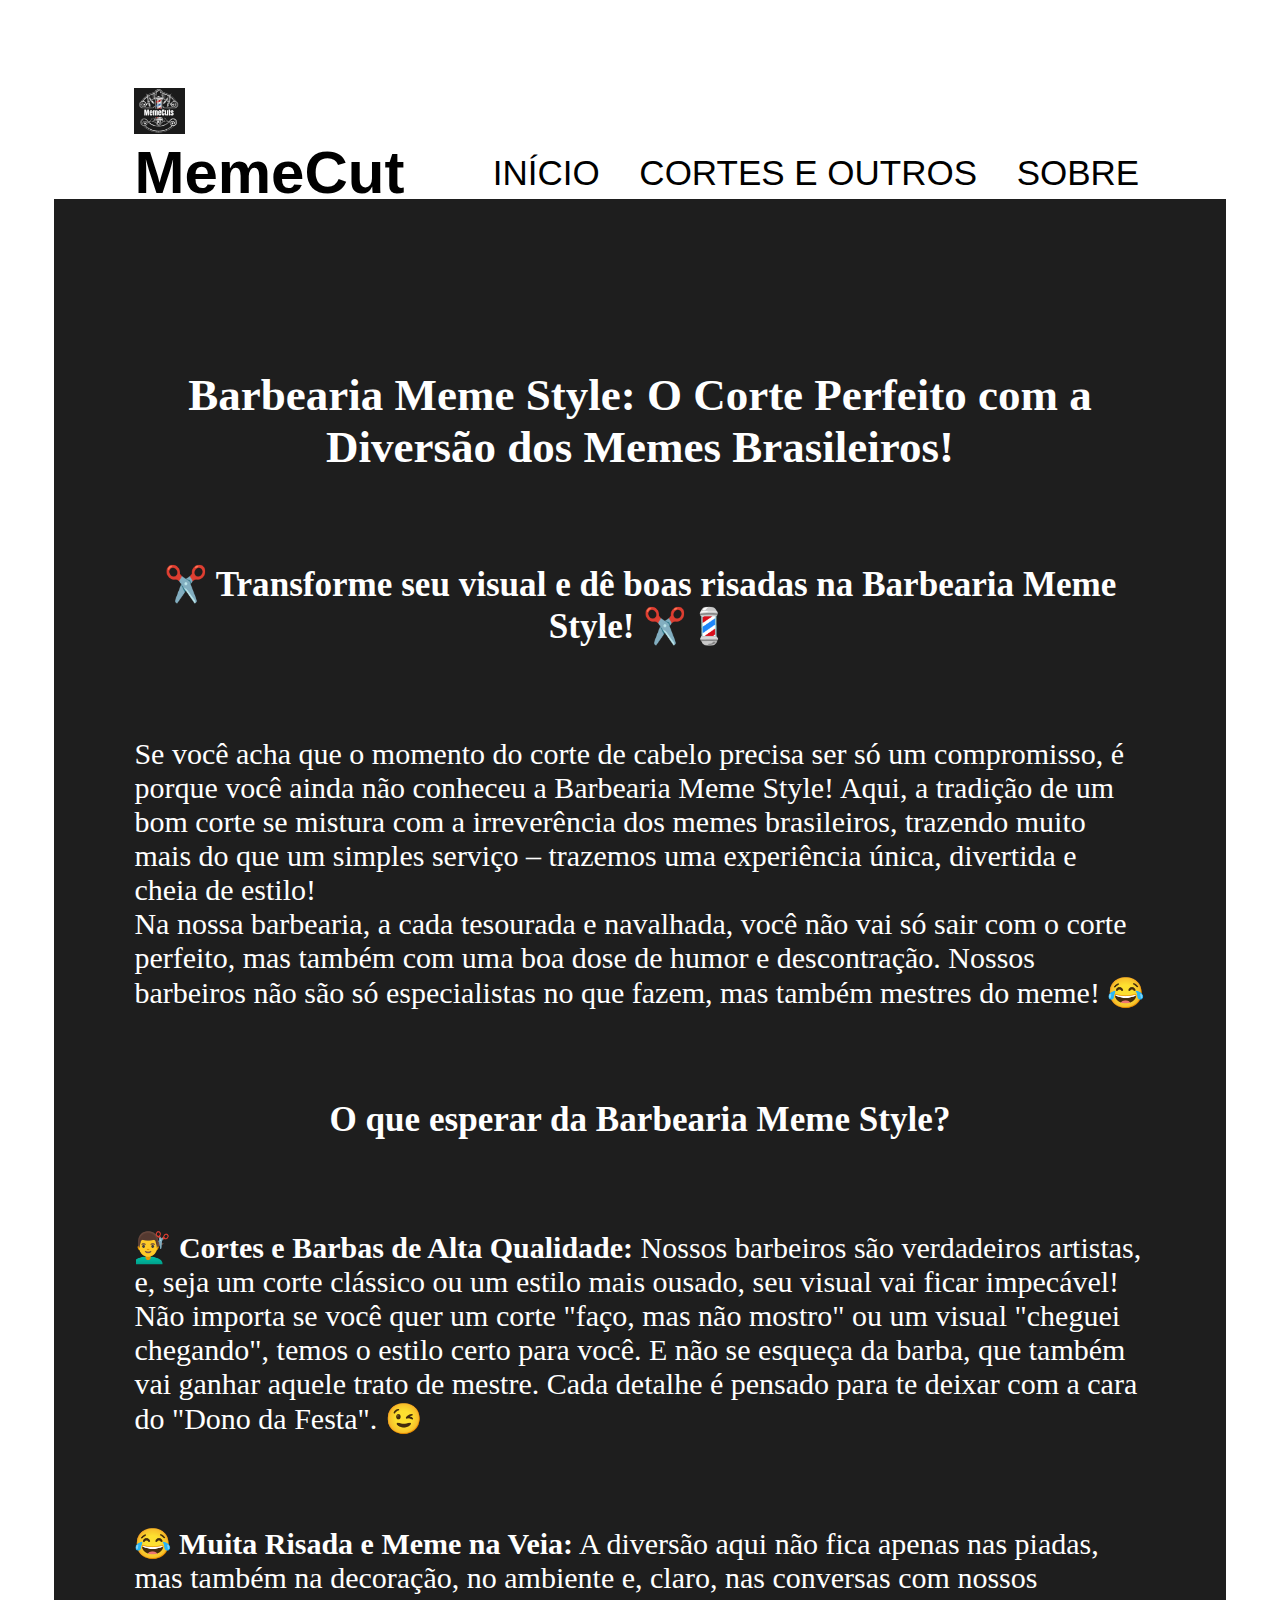
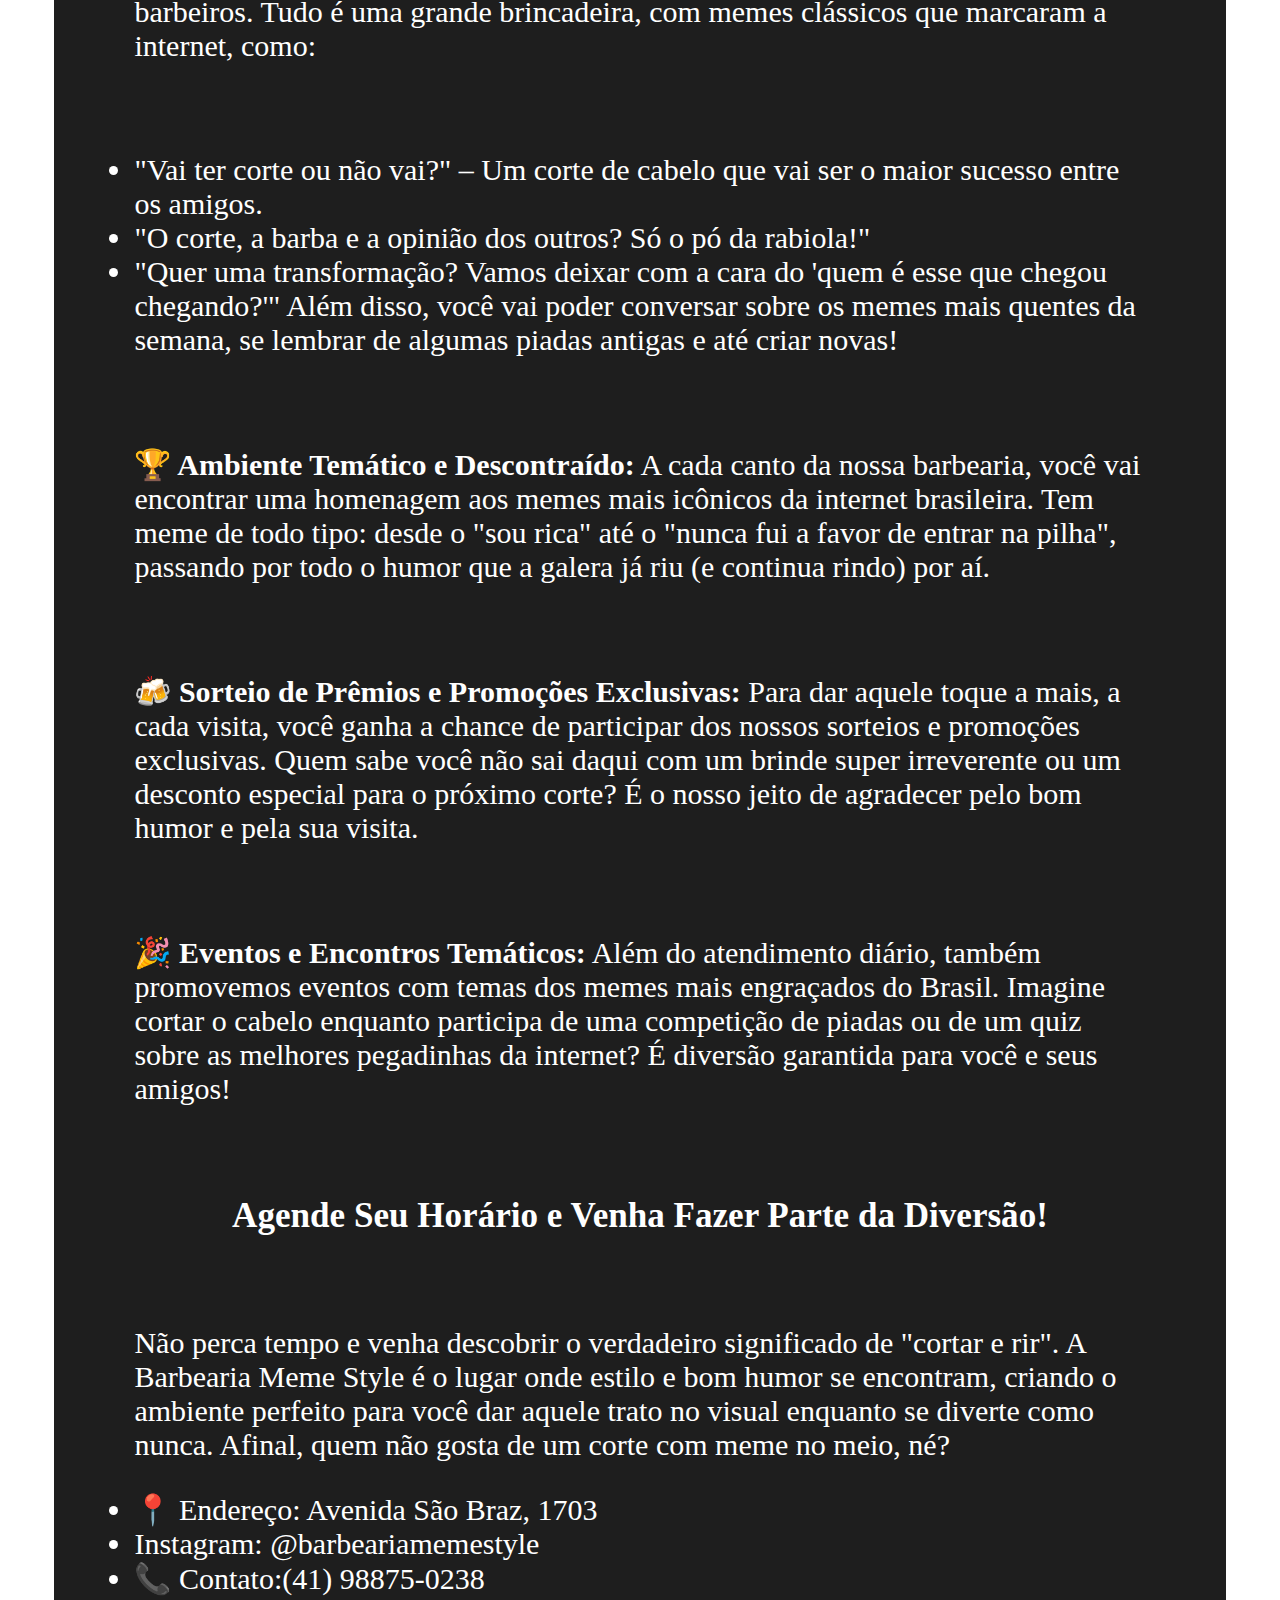
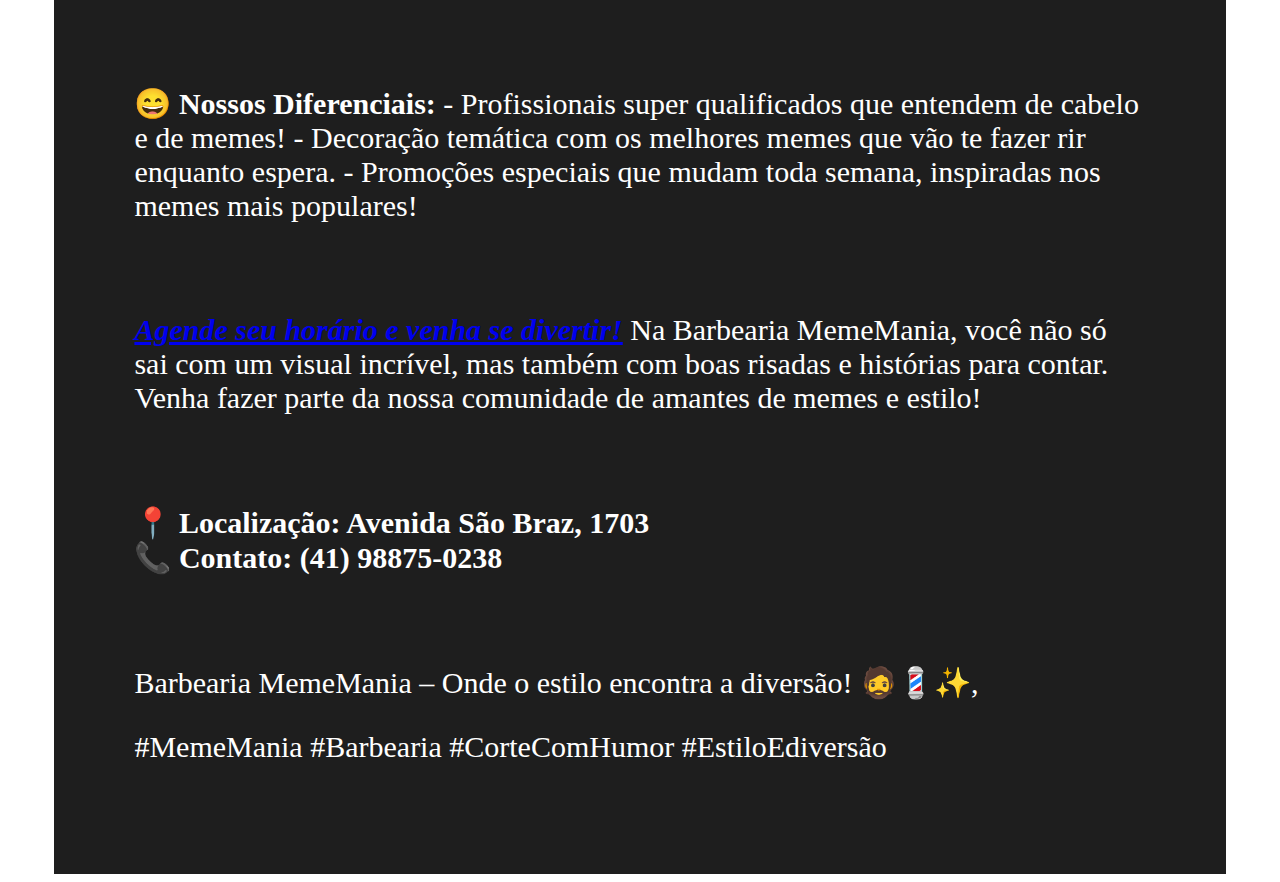
<file: index.html>
<!DOCTYPE html>
<html lang="en">
<head>
    <meta charset="UTF-8">
    <meta name="viewport" content="width=device-width, initial-scale=">
    <link rel="stylesheet" href="index.css">
    <title>Barbearia MemeCut - Site Oficial</title>
</head>
<body>
    <header class="barra">
        <img class="logo2" src="logo.png">
    <nav>
        <div class="logo">MemeCut</div>
        <div class="links"></div>
            <ul class="nav-itens">
          <li>INÍCIO</li>
            <li>CORTES E OUTROS</li>
            <li>SOBRE</li>
        </ul>
    </nav>
    </header>
    <main>
        <div class="menu">
            </header>
            <h2 class="top">Barbearia Meme Style: O Corte Perfeito com a Diversão dos Memes Brasileiros!</h2>

                <h3 class="top"><b>✂️ Transforme seu visual e dê boas risadas na Barbearia Meme Style! ✂️💈</b></h3>
                
                <p class="top">Se você acha que o momento do corte de cabelo precisa ser só um compromisso, é porque você ainda não conheceu a Barbearia Meme Style! Aqui, a tradição de um bom corte se mistura com a irreverência dos memes brasileiros, trazendo muito mais do que um simples serviço – trazemos uma experiência única, divertida e cheia de estilo! <br>
                
                Na nossa barbearia, a cada tesourada e navalhada, você não vai só sair com o corte perfeito, mas também com uma boa dose de humor e descontração. Nossos barbeiros não são só especialistas no que fazem, mas também mestres do meme! 😂 </p>

                <h3 class="top"><b>O que esperar da Barbearia Meme Style?</b></h3>

                <p class="top"><b>💇‍♂️ Cortes e Barbas de Alta Qualidade:</b>
                    Nossos barbeiros são verdadeiros artistas, e, seja um corte clássico ou um estilo mais ousado, seu visual vai ficar impecável! Não importa se você quer um corte "faço, mas não mostro" ou um visual "cheguei chegando", temos o estilo certo para você.
                    E não se esqueça da barba, que também vai ganhar aquele trato de mestre. Cada detalhe é pensado para te deixar com a cara do "Dono da Festa". 😉</p>

                <p class="top"><b>😂 Muita Risada e Meme na Veia:</b>
                    A diversão aqui não fica apenas nas piadas, mas também na decoração, no ambiente e, claro, nas conversas com nossos barbeiros. Tudo é uma grande brincadeira, com memes clássicos que marcaram a internet, como:
                    
                        <li class="lista">"Vai ter corte ou não vai?" – Um corte de cabelo que vai ser o maior sucesso entre os amigos.</li>
                        <li>"O corte, a barba e a opinião dos outros? Só o pó da rabiola!"</li>
                        <li>"Quer uma transformação? Vamos deixar com a cara do 'quem é esse que chegou chegando?'"
                            Além disso, você vai poder conversar sobre os memes mais quentes da semana, se lembrar de algumas piadas antigas e até criar novas!</li>
                    
                </p>

                <p class="top"><b>🏆 Ambiente Temático e Descontraído:</b>
                    A cada canto da nossa barbearia, você vai encontrar uma homenagem aos memes mais icônicos da internet brasileira. Tem meme de todo tipo: desde o "sou rica" até o "nunca fui a favor de entrar na pilha", passando por todo o humor que a galera já riu (e continua rindo) por aí.</p>

                <p class="top"><b>🍻 Sorteio de Prêmios e Promoções Exclusivas:</b>
                        Para dar aquele toque a mais, a cada visita, você ganha a chance de participar dos nossos sorteios e promoções exclusivas. Quem sabe você não sai daqui com um brinde super irreverente ou um desconto especial para o próximo corte? É o nosso jeito de agradecer pelo bom humor e pela sua visita.</p>

                <p class="top"><b>🎉 Eventos e Encontros Temáticos:</b>
                            Além do atendimento diário, também promovemos eventos com temas dos memes mais engraçados do Brasil. Imagine cortar o cabelo enquanto participa de uma competição de piadas ou de um quiz sobre as melhores pegadinhas da internet? É diversão garantida para você e seus amigos!</p>

                <h3 class="top">Agende Seu Horário e Venha Fazer Parte da Diversão!</h3>

                <p class="top">Não perca tempo e venha descobrir o verdadeiro significado de "cortar e rir". A Barbearia Meme Style é o lugar onde estilo e bom humor se encontram, criando o ambiente perfeito para você dar aquele trato no visual enquanto se diverte como nunca. Afinal, quem não gosta de um corte com meme no meio, né?
                    
                        <li>📍 Endereço: Avenida São Braz, 1703</li>
                        <li>Instagram: @barbeariamemestyle</li>
                        <li>📞 Contato:(41) 98875-0238</li>
                </p>

                
            <p class="top"><b></i>😄 Nossos Diferenciais:</i></b>
                - Profissionais super qualificados que entendem de cabelo e de memes!
                - Decoração temática com os melhores memes que vão te fazer rir enquanto espera.
                - Promoções especiais que mudam toda semana, inspiradas nos memes mais populares!
            </p>
            
            <p class="horario"><b><i><a href="https://web.whatsapp.com/"> Agende seu horário e venha se divertir!</a></i></b>
            Na Barbearia MemeMania, você não só sai com um visual incrível, mas também com boas risadas e histórias para contar. Venha fazer parte da nossa comunidade de amantes de memes e estilo!<br></p>
            
            <p class="top"><b>📍 Localização: Avenida São Braz, 1703<br>
            📞 Contato: (41) 98875-0238</b></p>
            
            <p class="top">Barbearia MemeMania – Onde o estilo encontra a diversão! 🧔💈✨,<br></p>
            
           <P>#MemeMania #Barbearia #CorteComHumor #EstiloEdiversão</p>
        </div>
    </main>
    <footer>

    </footer>
</body>
</html>
</file>
<file: index.css>
h1, h3 {
    text-align: center;
    color: black;
}

.horario :hover {
    color:blue
}

.menu {
    background-color: #1e1e1e;
    color: white;
    width: 80%;
    font-size: 30px;
    margin-left:  auto;
    margin-right: auto;
    padding: 80px;
   

}

hr {
    color: white;
    margin-left: auto;
    
}

body {
    background-image:url(https://img.freepik.com/vetores-premium/ferramentas-sem-costura-de-barbeiro_236756-20.jpg)
}

ul :hover {
     background-color: rgb(146, 146, 146);
     cursor: pointer;

}

.barra {
    background-color: white;
    height: 1px;
    margin-left: auto;
    margin-right: auto;
    width: 80%;
    padding: 80px;
    padding-bottom: 100px;
    margin-bottom: 10px;
    
}
nav > ul {
    display: flex;
    justify-content: space-evenly;
    flex-wrap: wrap;
    align-items: center;
    padding-inline-start: 0;
    margin-block: 0;
    height: 100%;
  }
nav > ul > li {
    color: rgb(0, 0, 0);
    margin: 0 0.2rem;
    padding: 0.2rem;
    display: block;
    font-size: 35px;
}
li > a{
    color: inherit;
    text-decoration: none;
}
nav {
    display: flex;
    justify-content: space-between;
    align-items: center;
    font-family: "Afacad Flux", sans-serif;
  }

.nav-itens {
    display: flex;
    list-style: none;
    text-align: center;
}
.nav-itens > li {
    padding-left: 30px;
}

.logo {
    font-weight: 900;
    font-size: 60px;
    align-items: center;
}

h2, h3 {
    text-align: center;
    color: white;
}

.top {
    margin-top: 90px;
}

.lista {
    margin-top: 90px;
}

.horario {
    margin-top: 90px;
}

.logo2 {
    width: 5%;
    align-items: center;
}
</file>
